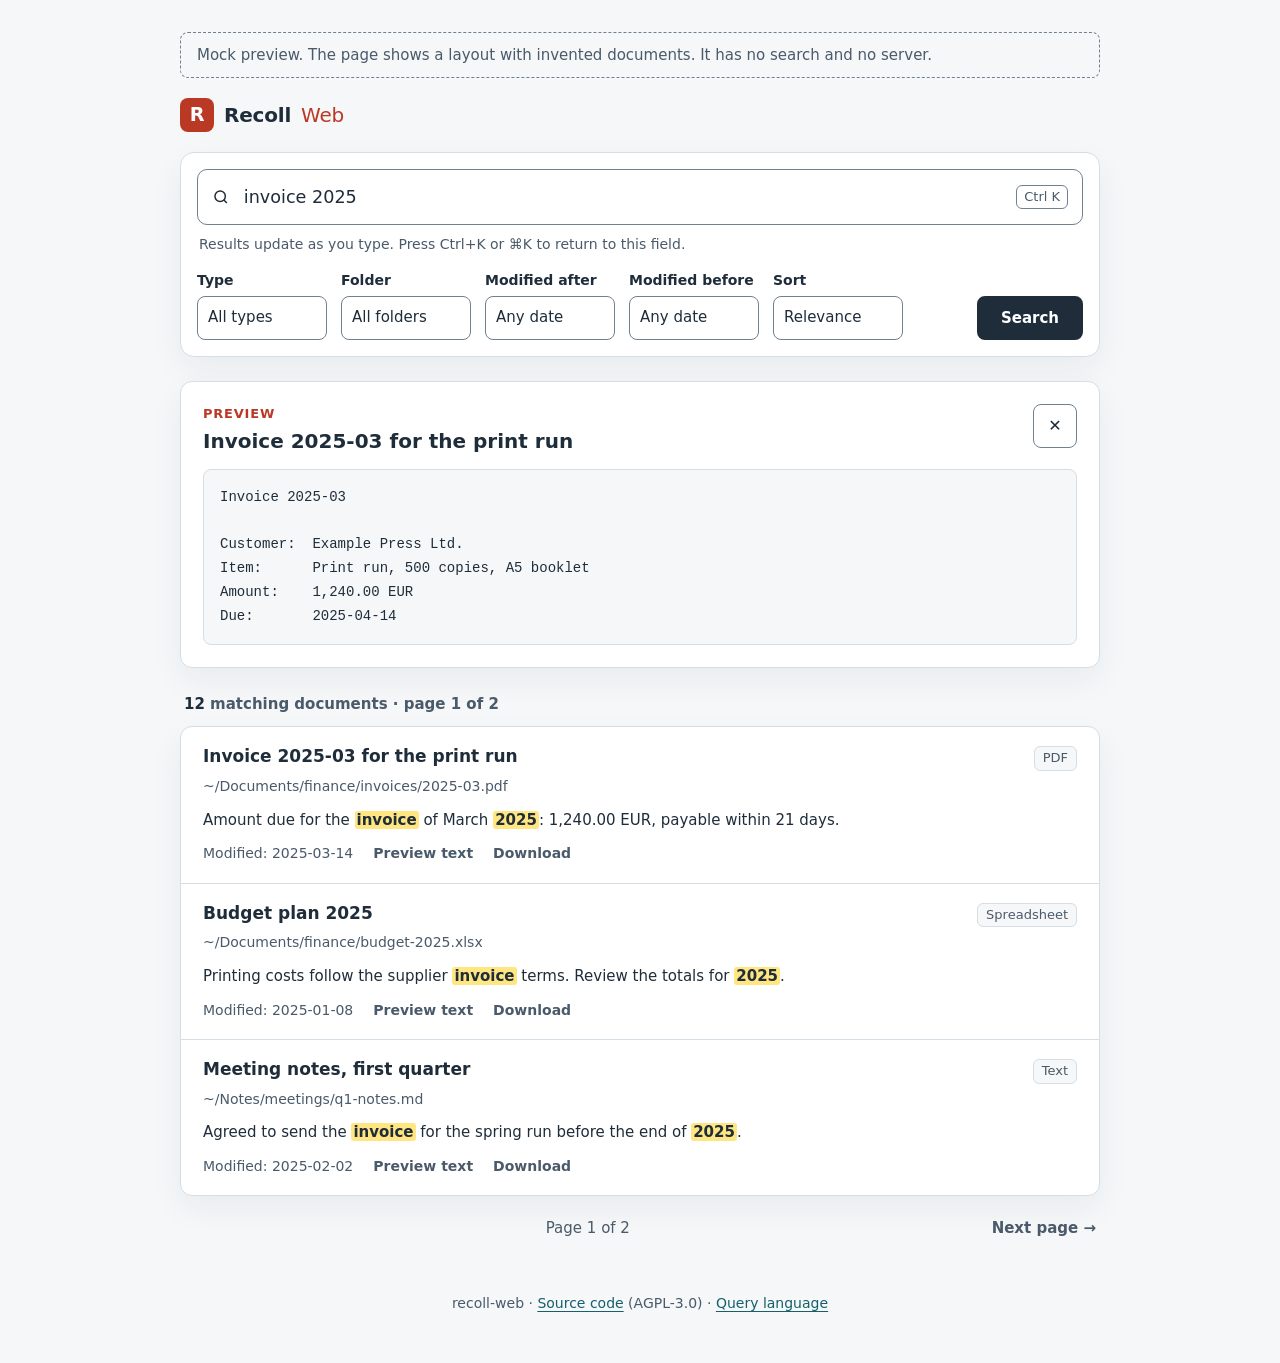
<file: docs/index.html>
<!doctype html>
<!-- SPDX-License-Identifier: AGPL-3.0-only -->
<html lang="en">
  <head>
    <meta charset="utf-8">
    <meta name="viewport" content="width=device-width, initial-scale=1">
    <meta name="color-scheme" content="light dark">
    <title>Recoll Web · Mock preview</title>
    <style>
      /* The palette and the layout follow src/recoll_web/static/styles.css. */
      :root {
        --bg:#f5f7f9; --panel:#fff; --text:#1f2d3a; --muted:#4a5a6a; --line:#d5dde5; --border:#6f8090;
        --accent:#14606b; --brand:#ba3925; --mark:#ffe680; --mark-text:#1f2d3a; --focus:#14606b;
        --shadow:0 12px 32px rgba(31,45,58,.06);
        --font:"Noto Sans","Open Sans",system-ui,-apple-system,"Segoe UI",Roboto,sans-serif;
        --mono:"Noto Sans Mono",ui-monospace,SFMono-Regular,Menlo,Consolas,monospace;
      }
      @media (prefers-color-scheme: dark) {
        :root {
          --bg:#11181f; --panel:#1a242e; --text:#e8eef3; --muted:#b0bdc9; --line:#33424f; --border:#7d8fa0;
          --accent:#6fd0dc; --brand:#ff8a75; --mark:#5c4a00; --mark-text:#fff6d6; --focus:#6fd0dc; --shadow:none;
        }
        .brand-mark { color:#11181f; }
      }
      * { box-sizing:border-box; }
      body { margin:0; background:var(--bg); color:var(--text); font:1rem/1.6 var(--font); }
      a { color:var(--accent); text-decoration:underline; text-decoration-thickness:1px; text-underline-offset:.2em; }
      :focus-visible { outline:3px solid var(--focus); outline-offset:2px; }
      .shell { width:min(920px, calc(100% - 32px)); margin:32px auto 48px; }
      .banner { margin:0 0 20px; padding:10px 16px; border:1px dashed var(--border); border-radius:8px; color:var(--muted); font-size:.9375rem; }
      .brand { display:flex; gap:10px; align-items:center; margin:0 0 20px; }
      .brand h1 { display:flex; gap:10px; align-items:center; margin:0; font-size:1.25rem; font-weight:700; letter-spacing:-.01em; }
      .visually-hidden { position:absolute; width:1px; height:1px; overflow:hidden; clip:rect(0 0 0 0); white-space:nowrap; }
      .brand-mark { background:var(--brand); color:#fff; width:34px; height:34px; border-radius:8px; display:grid; place-items:center; font-size:1.2rem; }
      .brand-muted { color:var(--brand); font-weight:400; }
      .search-form { background:var(--panel); border:1px solid var(--line); border-radius:14px; padding:16px; box-shadow:var(--shadow); }
      .search-field { display:flex; gap:12px; align-items:center; border:1px solid var(--border); border-radius:10px; padding:0 14px; min-height:56px; }
      .search-field input { background:transparent; border:0; outline:0; width:100%; min-height:44px; color:var(--text); font:inherit; font-size:1.1rem; }
      .search-field kbd { color:var(--muted); border:1px solid var(--border); border-radius:6px; font:inherit; font-size:.8125rem; padding:1px 7px; white-space:nowrap; }
      .hint { margin:8px 2px 0; font-size:.875rem; color:var(--muted); }
      .controls { display:flex; align-items:end; gap:14px; margin-top:14px; flex-wrap:wrap; }
      .field { display:grid; gap:4px; }
      .field span { font-size:.875rem; font-weight:600; }
      .field div { min-width:130px; min-height:44px; padding:8px 10px; border:1px solid var(--border); border-radius:8px; background:var(--panel); font-size:.9375rem; }
      .button { margin-left:auto; min-height:44px; border:2px solid var(--text); border-radius:8px; background:var(--text); color:var(--panel); padding:8px 22px; font-size:.9375rem; font-weight:700; display:grid; place-items:center; }
      .result-summary { margin:24px 4px 10px; font-size:.9375rem; color:var(--muted); }
      .result-summary strong { color:var(--text); }
      .result-list { padding:0; margin:0; list-style:none; background:var(--panel); border:1px solid var(--line); border-radius:12px; overflow:hidden; box-shadow:var(--shadow); }
      .result { padding:18px 22px; border-bottom:1px solid var(--line); }
      .result:last-child { border-bottom:0; }
      .result-heading { display:flex; justify-content:space-between; gap:12px; align-items:baseline; }
      .result-heading h3 { margin:0; font-size:1.0625rem; line-height:1.4; }
      .filetype { white-space:nowrap; color:var(--muted); font-size:.8125rem; background:var(--bg); border:1px solid var(--line); border-radius:6px; padding:1px 8px; }
      .result-path { color:var(--muted); margin-top:4px; font-size:.875rem; overflow-wrap:anywhere; }
      .snippet { margin:10px 0; font-size:.9375rem; line-height:1.65; }
      mark { background:var(--mark); color:var(--mark-text); border-radius:3px; padding:0 2px; font-weight:600; }
      .result-footer { color:var(--muted); font-size:.875rem; display:flex; flex-wrap:wrap; gap:6px 20px; align-items:center; }
      .text-button { font-weight:600; }
      .pagination { display:flex; justify-content:space-between; align-items:center; gap:20px; padding:20px 4px; color:var(--muted); font-size:.9375rem; }
      .preview-card { margin-top:24px; padding:22px; background:var(--panel); border:1px solid var(--line); border-radius:12px; box-shadow:var(--shadow); }
      .preview-heading { display:flex; justify-content:space-between; align-items:start; gap:12px; }
      .preview-heading h2 { margin:0 0 12px; font-size:1.25rem; overflow-wrap:anywhere; }
      .preview-label { display:block; font-size:.8125rem; font-weight:600; text-transform:uppercase; letter-spacing:.06em; color:var(--brand); }
      .close-button { flex-shrink:0; display:grid; place-items:center; width:44px; height:44px; border:1px solid var(--border); border-radius:8px; background:transparent; color:var(--text); }
      .preview-card pre { font:.875rem/1.7 var(--mono); padding:16px; background:var(--bg); border:1px solid var(--line); border-radius:8px; white-space:pre-wrap; margin:0; }
      .footer { color:var(--muted); font-size:.875rem; margin-top:32px; text-align:center; }
      @media (max-width:560px) {
        .shell { margin-top:20px; }
        .field, .field div { width:100%; }
        .button { width:100%; }
        .search-field kbd { display:none; }
        .result { padding:16px; }
        .result-heading { align-items:start; flex-direction:column; gap:6px; }
      }
    </style>
  </head>
  <body>
    <div class="shell">
      <p class="banner">Mock preview. The page shows a layout with invented documents. It has no search and no server.</p>
      <header class="brand">
        <h1><span class="brand-mark" aria-hidden="true">R</span>Recoll <span class="brand-muted">Web</span></h1>
      </header>
      <main>
        <form class="search-form" role="search" onsubmit="return false">
          <label class="visually-hidden" for="query">Search your files</label>
          <div class="search-field">
            <svg aria-hidden="true" width="20" height="20" viewBox="0 0 24 24" fill="none" stroke="currentColor" stroke-width="2"><circle cx="11" cy="11" r="7"/><path d="m20 20-4-4"/></svg>
            <input id="query" type="search" value="invoice 2025" readonly>
            <kbd aria-hidden="true">Ctrl K</kbd>
          </div>
          <p class="hint">Results update as you type. Press Ctrl+K or ⌘K to return to this field.</p>
          <div class="controls">
            <div class="field"><span>Type</span><div>All types</div></div>
            <div class="field"><span>Folder</span><div>All folders</div></div>
            <div class="field"><span>Modified after</span><div>Any date</div></div>
            <div class="field"><span>Modified before</span><div>Any date</div></div>
            <div class="field"><span>Sort</span><div>Relevance</div></div>
            <div class="button">Search</div>
          </div>
        </form>

        <section class="preview-card" aria-labelledby="preview-title">
          <header class="preview-heading">
            <h2 id="preview-title"><span class="preview-label">Preview</span> Invoice 2025-03 for the print run</h2>
            <span class="close-button" aria-hidden="true">✕</span>
          </header>
          <pre>Invoice 2025-03

Customer:  Example Press Ltd.
Item:      Print run, 500 copies, A5 booklet
Amount:    1,240.00 EUR
Due:       2025-04-14</pre>
        </section>

        <h2 class="result-summary"><strong>12</strong> matching documents <span>· page 1 of 2</span></h2>
        <ul class="result-list">
          <li class="result">
            <div class="result-heading"><h3>Invoice 2025-03 for the print run</h3><span class="filetype">PDF</span></div>
            <div class="result-path">~/Documents/finance/invoices/2025-03.pdf</div>
            <p class="snippet">Amount due for the <mark>invoice</mark> of March <mark>2025</mark>: 1,240.00 EUR, payable within 21 days.</p>
            <div class="result-footer"><span>Modified: 2025-03-14</span><span class="text-button">Preview text</span><span class="text-button">Download</span></div>
          </li>
          <li class="result">
            <div class="result-heading"><h3>Budget plan 2025</h3><span class="filetype">Spreadsheet</span></div>
            <div class="result-path">~/Documents/finance/budget-2025.xlsx</div>
            <p class="snippet">Printing costs follow the supplier <mark>invoice</mark> terms. Review the totals for <mark>2025</mark>.</p>
            <div class="result-footer"><span>Modified: 2025-01-08</span><span class="text-button">Preview text</span><span class="text-button">Download</span></div>
          </li>
          <li class="result">
            <div class="result-heading"><h3>Meeting notes, first quarter</h3><span class="filetype">Text</span></div>
            <div class="result-path">~/Notes/meetings/q1-notes.md</div>
            <p class="snippet">Agreed to send the <mark>invoice</mark> for the spring run before the end of <mark>2025</mark>.</p>
            <div class="result-footer"><span>Modified: 2025-02-02</span><span class="text-button">Preview text</span><span class="text-button">Download</span></div>
          </li>
        </ul>

        <nav class="pagination" aria-label="Result pages">
          <span></span>
          <span>Page 1 of 2</span>
          <span class="text-button">Next page →</span>
        </nav>
      </main>
      <footer class="footer">
        recoll-web · <a href="https://github.com/maehr/recoll-web">Source code</a> (AGPL-3.0) ·
        <a href="https://www.recoll.org/usermanual/webhelp/docs/RCL.SEARCH.LANG.html">Query language</a>
      </footer>
    </div>
  </body>
</html>
</file>
